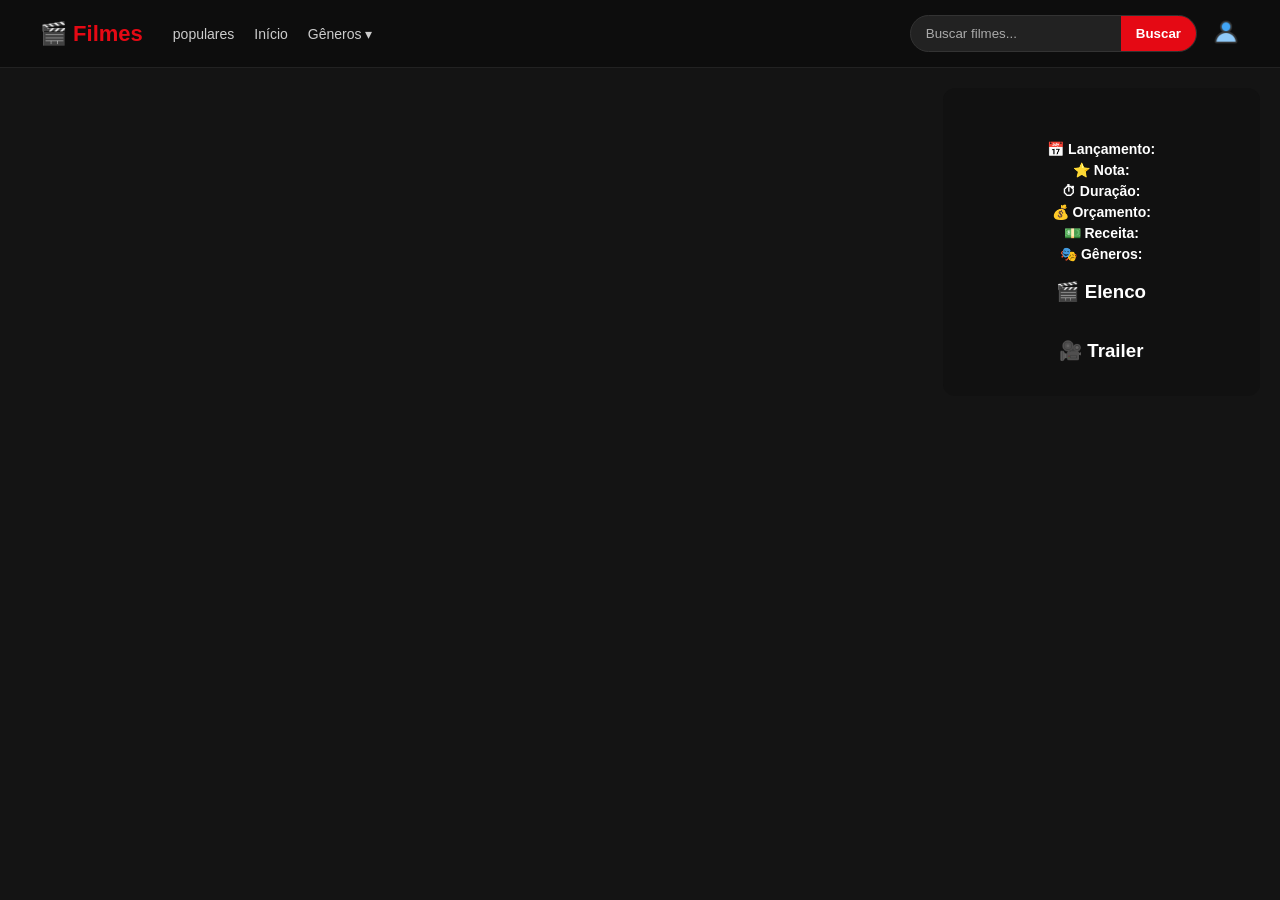
<file: index.html>
<!DOCTYPE html>
<html lang="pt-br">
<head>
<meta charset="UTF-8">
<meta name="viewport" content="width=device-width, initial-scale=1.0">

<title>Catálogo TMDB</title>

<link rel="stylesheet" href="style2.css">
<script src="function.js" defer></script>

<!-- Fonte moderna -->
<link href="https://fonts.googleapis.com/css2?family=Inter:wght@300;400;600;700&display=swap" rel="stylesheet">

</head>

<body>

<header>
  <nav class="navbar">

    <div class="nav-left">
      <div class="logo">🎬 Filmes</div>

      <ul class="menu">
        <li><a href="index.html">populares</a></li>
        <li><a href="home.html">Início</a></li>

        <li class="dropdown">
          <a href="#" id="btnGeneros">Gêneros ▾</a>
          <ul class="dropdown-menu" id="menuGeneros"></ul>
        </li>
      </ul>
    </div>

    <div class="nav-right">

      <div class="busca-navbar">
        <input 
          type="text"
          id="buscaInput"
          placeholder="Buscar filmes..."
          onkeydown="if(event.key==='Enter') novaBusca()"
        >
        <button onclick="novaBusca()">Buscar</button>
      </div>

      <a href="usuario.php">
        <img src="people.png" class="icon">
      </a>

    </div>

  </nav>
</header>

<main class="layout-main">

  <!-- GRID DE FILMES -->
  <div id="grid" class="grid"></div>

  <!-- DETALHES -->
  <aside class="card-destaque">

    <img id="detalhe-img">

    <h2 id="detalhe-titulo"></h2>
    <p id="detalhe-tagline" class="tagline"></p>
    <p id="detalhe-desc"></p>

    <div class="infos">
      <p><b>📅 Lançamento:</b> <span id="detalhe-data"></span></p>
      <p><b>⭐ Nota:</b> <span id="detalhe-nota"></span></p>
      <p><b>⏱ Duração:</b> <span id="detalhe-duracao"></span></p>
      <p><b>💰 Orçamento:</b> <span id="detalhe-budget"></span></p>
      <p><b>💵 Receita:</b> <span id="detalhe-revenue"></span></p>
      <p><b>🎭 Gêneros:</b> <span id="detalhe-generos"></span></p>
    </div>

    <h3>🎬 Elenco</h3>
    <div id="detalhe-cast" class="cast"></div>

    <h3>🎥 Trailer</h3>
    <div id="detalhe-trailer"></div>

  </aside>

</main>

</body>
</html>
</file>
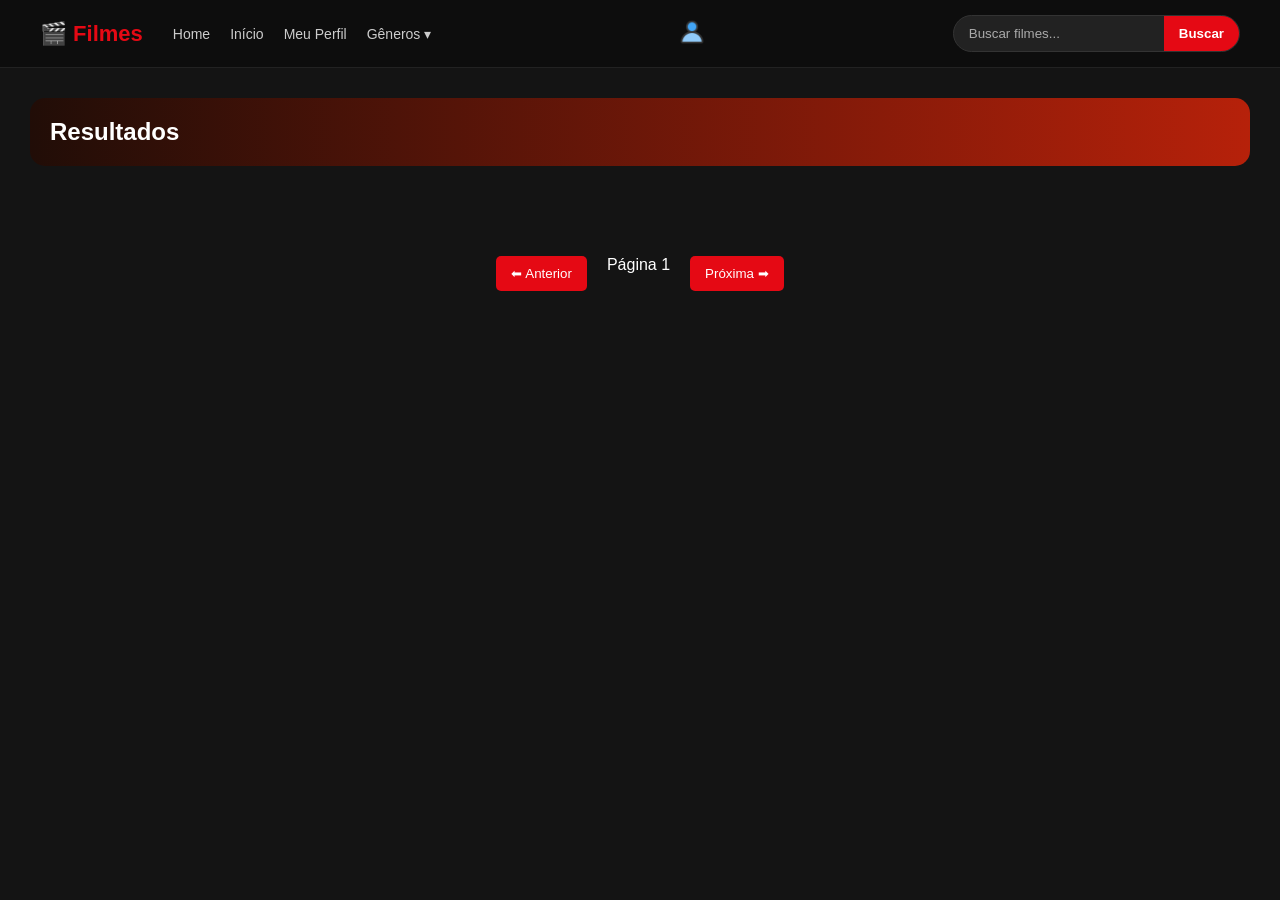
<file: busca.html>
<!DOCTYPE html>
<html lang="pt-br">
<head>
<meta charset="UTF-8">
<meta name="viewport" content="width=device-width, initial-scale=1.0">

<title>Busca de Filmes</title>

<link rel="stylesheet" href="style3.css">
<script src="busca.js" defer></script>
</head>

<body>

<!-- =========================
   NAVBAR
========================= -->
<header>
<nav class="navbar">

  <div class="nav-left">
    <div class="logo">🎬 Filmes</div>

    <ul class="menu">
      <li><a href="index.html">Home</a></li>
      <li><a href="home.html">Início</a></li>

      <!-- PERFIL -->
      <li><a href="perfil.php">Meu Perfil</a></li>

      <!-- DROPDOWN GÊNEROS -->
      <li class="dropdown">
        <a href="#" id="btnGeneros">Gêneros ▾</a>

        <ul class="dropdown-menu" id="menuGeneros">
          <!-- JS preenche aqui -->
        </ul>
      </li>
    </ul>
  </div>

  <a href="usuario.php">
    <img src="people.png" class="icon" alt="Perfil">
  </a>

  <!-- BUSCA NAVBAR -->
  <div class="nav-right">
    <div class="busca-navbar">
      <input 
        type="text"
        id="buscaInput"
        placeholder="Buscar filmes..."
      >

      <button onclick="novaBusca()">
        Buscar
      </button>
    </div>
  </div>

</nav>
</header>

<!-- =========================
   TÍTULO RESULTADO
========================= -->
<section class="carrossel-section">
  <div class="carrossel-header">
    <h2 id="tituloBusca">Resultados</h2>
  </div>
</section>

<!-- =========================
   GRID DE FILMES
========================= -->
<main>
  <div id="grid" class="grid"></div>
</main>

<!-- =========================
   PAGINAÇÃO
========================= -->
<div class="paginacao">
  <button onclick="paginaAnterior()">⬅ Anterior</button>

  <span id="paginaAtual">Página 1</span>

  <button onclick="proximaPagina()">Próxima ➡</button>
</div>

</body>
</html>
</file>
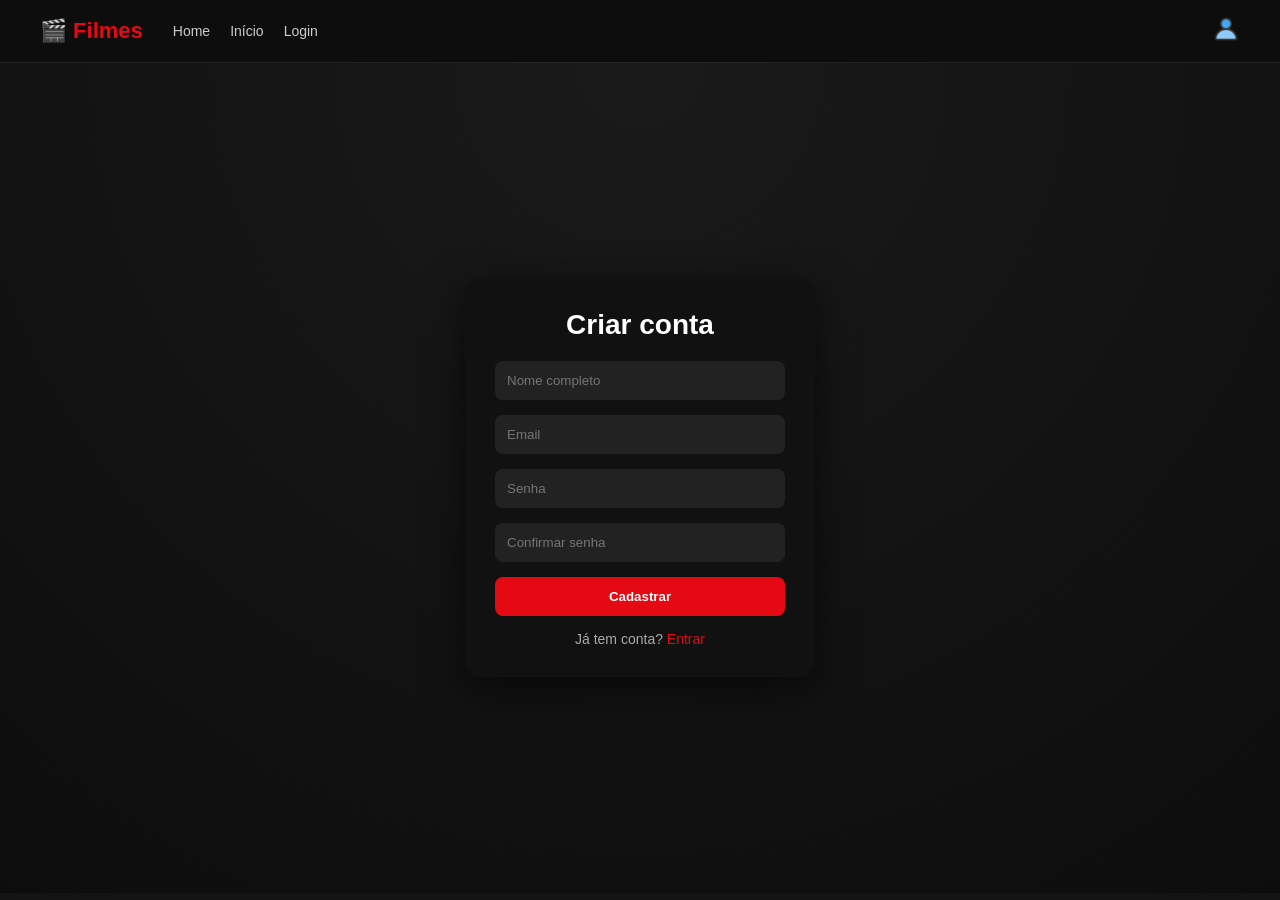
<file: cadastro.html>
<!DOCTYPE html>
<html lang="pt-br">
<head>
<meta charset="UTF-8">
<meta name="viewport" content="width=device-width, initial-scale=1.0">

<title>Cadastro</title>

<link rel="stylesheet" href="style.css">

<link href="https://fonts.googleapis.com/css2?family=Inter:wght@300;400;600;700&display=swap" rel="stylesheet">

</head>

<body>

<!-- NAVBAR -->
<header>
  <nav class="navbar">

    <div class="nav-left">
      <div class="logo">🎬 Filmes</div>

      <ul class="menu">
        <li><a href="index.html">Home</a></li>
        <li><a href="home.html">Início</a></li>
        <li><a href="login.html">Login</a></li>
      </ul>
    </div>

    <div class="nav-right">
      <a href="login.html">
        <img src="people.png" class="icon">
      </a>
    </div>

  </nav>
</header>

<!-- CADASTRO -->
<main class="login-container">

  <div class="login-box">

    <h1>Criar conta</h1>

    <!-- FORM CORRETO (COM PHP) -->
    <form action="php/cadastro.php" method="POST" class="login-form">

      <input type="text" name="nome" placeholder="Nome completo" required>

      <input type="email" name="email" placeholder="Email" required>

      <input type="password" name="senha" placeholder="Senha" required>

      <input type="password" name="confirmar_senha" placeholder="Confirmar senha" required>

      <button type="submit">Cadastrar</button>

    </form>

    <p class="login-extra">
      Já tem conta?
      <a href="login.html">Entrar</a>
    </p>

  </div>

</main>

</body>
</html>
</file>
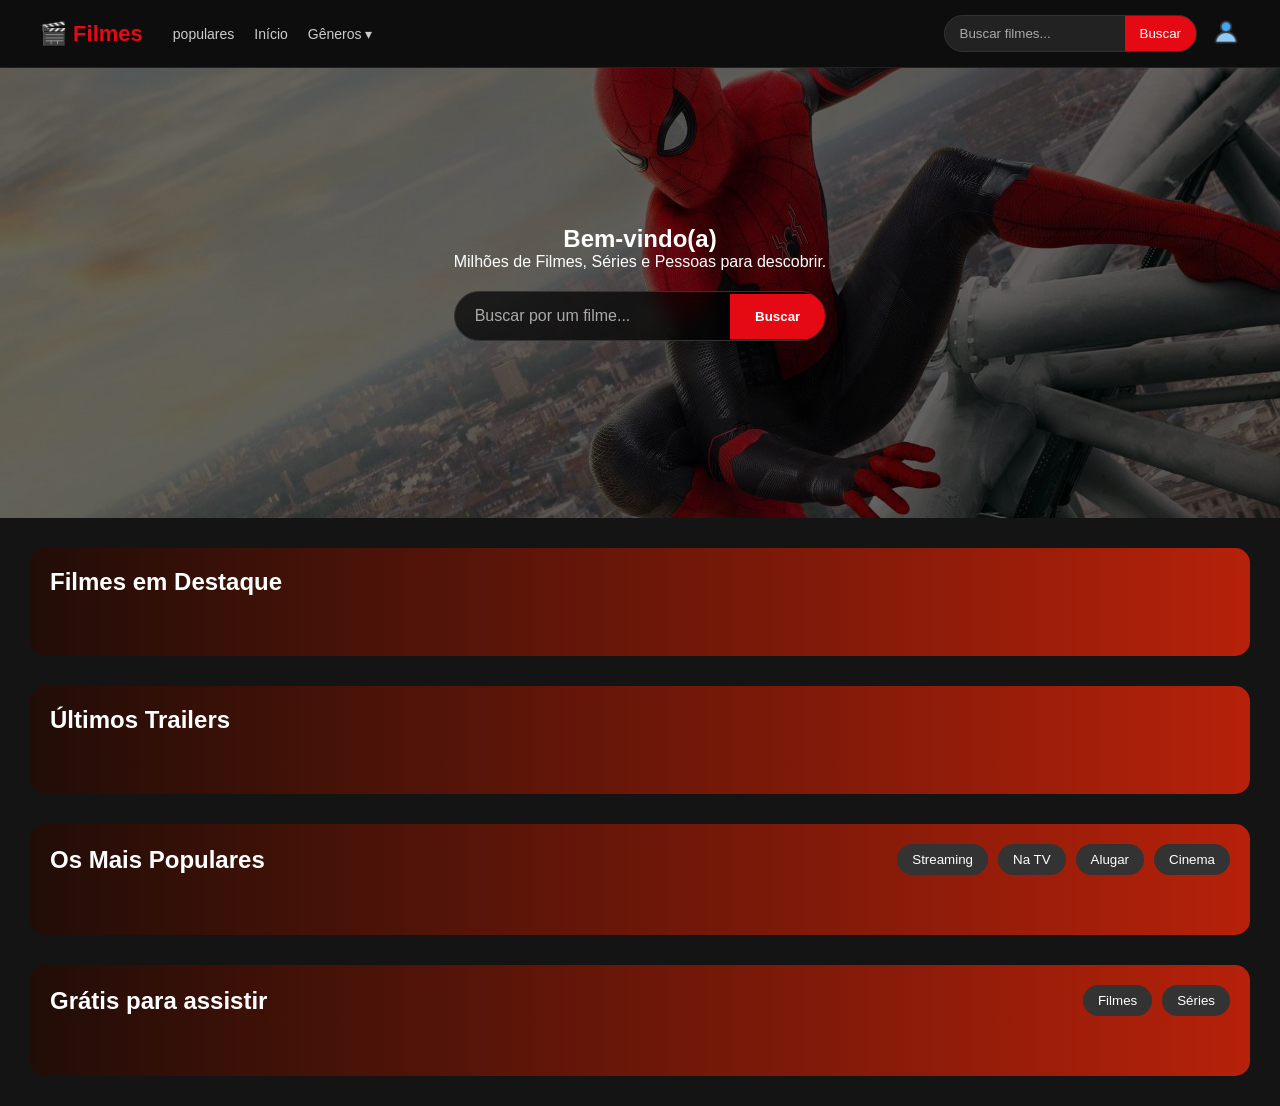
<file: home.html>
<!DOCTYPE html>
<html lang="pt-br">
<head>
<meta charset="UTF-8">
<meta name="viewport" content="width=device-width, initial-scale=1.0">

<title>Catálogo de Filmes</title>

<link rel="stylesheet" href="style.css">
<script src="function.js" defer></script>
</head>

<body>

<!-- =========================
     NAVBAR
========================= -->
<header>
  <nav class="navbar">

    <div class="nav-left">
      <div class="logo">🎬 Filmes</div>

      <ul class="menu">
        <li><a href="index.html">populares</a></li>
        <li><a href="home.html">Início</a></li>

        <!-- DROPDOWN -->
        <li class="dropdown">
          <a href="#" id="btnGeneros">Gêneros ▾</a>
          <ul class="dropdown-menu" id="menuGeneros"></ul>
        </li>
      </ul>
    </div>

    <div class="nav-right">

      <!-- BUSCA NAVBAR -->
      <div class="busca-navbar">
        <input 
          type="text"
          id="buscaInput"
          placeholder="Buscar filmes..."
          onkeydown="if(event.key==='Enter') novaBusca()"
        >
        <button onclick="novaBusca()">Buscar</button>
      </div>

      <a href="usuario.php">
        <img src="people.png" class="icon">
      </a>

    </div>

  </nav>
</header>

<!-- =========================
     HERO
========================= -->
<section class="hero">

  <div class="hero-content">

    <h1>Bem-vindo(a)</h1>
    <p>Milhões de Filmes, Séries e Pessoas para descobrir.</p>

    <div class="search-box">

      <input 
        type="text"
        id="buscaHero"
        placeholder="Buscar por um filme..."
        onkeydown="if(event.key==='Enter') buscarHero()"
      >

      <button onclick="buscarHero()">Buscar</button>

    </div>

  </div>

</section>

<!-- =========================
     CARROSSEL DESTAQUE
========================= -->
<section class="carrossel-section">

  <div class="carrossel-header">
    <h2>Filmes em Destaque</h2>
  </div>

  <div class="carrossel"></div>

</section>

<!-- =========================
     TRAILERS
========================= -->
<section class="carrossel-section">

  <div class="carrossel-header">
    <h2>Últimos Trailers</h2>
  </div>

  <div class="carrossel-trailers"></div>

</section>

<!-- =========================
     POPULARES / STREAMING
========================= -->
<section class="carrossel-section">

  <div class="carrossel-header">

    <h2>Os Mais Populares</h2>

    <div class="tabs">
      <button onclick="carregarStreaming('streaming', this)">Streaming</button>
      <button onclick="carregarStreaming('tv', this)">Na TV</button>
      <button onclick="carregarStreaming('rent', this)">Alugar</button>
      <button onclick="carregarStreaming('cinema', this)">Cinema</button>
    </div>

  </div>

  <div class="carrossel carrossel2"></div>

</section>

<!-- =========================
     GRÁTIS
========================= -->
<section class="carrossel-section">

  <div class="carrossel-header">

    <h2>Grátis para assistir</h2>

    <div class="tabs">
      <button onclick="carregargratis('filmes')">Filmes</button>
      <button onclick="carregargratis('series')">Séries</button>
    </div>

  </div>

  <div class="carrossel carrossel3"></div>

</section>

<!-- =========================
     MODAL TRAILER
========================= -->
<div id="modalTrailer" class="modal">
  <div class="modal-content">
    <span class="fechar" onclick="fecharModal()">✖</span>
    <iframe id="videoFrame" allowfullscreen></iframe>
  </div>
</div>

</body>
</html>
</file>
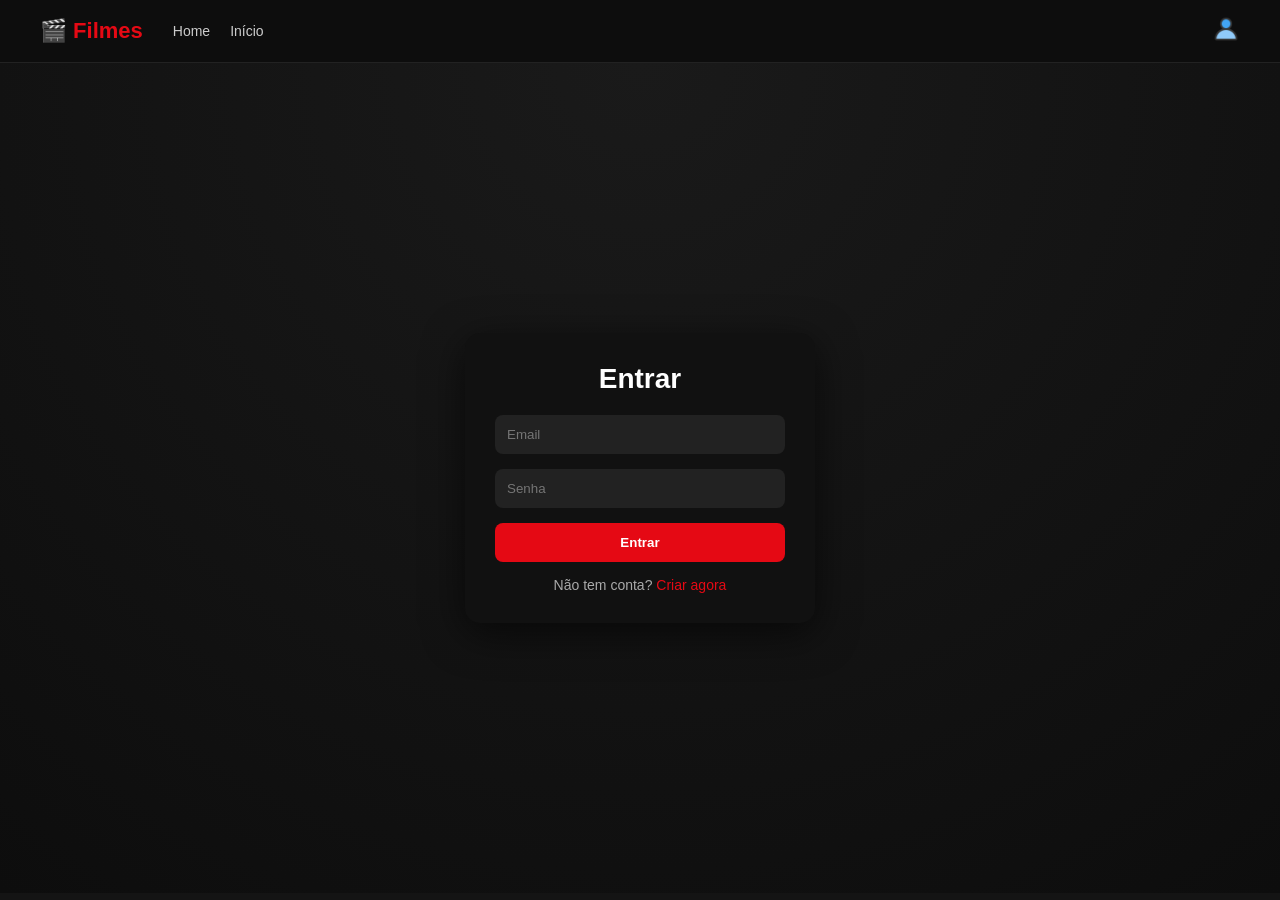
<file: login.html>
<!DOCTYPE html>
<html lang="pt-br">
<head>
<meta charset="UTF-8">
<meta name="viewport" content="width=device-width, initial-scale=1.0">

<title>Login</title>

<link rel="stylesheet" href="style.css">

<link href="https://fonts.googleapis.com/css2?family=Inter:wght@300;400;600;700&display=swap" rel="stylesheet">

</head>

<body>

<!-- NAVBAR -->
<header>
  <nav class="navbar">

    <div class="nav-left">
      <div class="logo">🎬 Filmes</div>

      <ul class="menu">
        <li><a href="index.html">Home</a></li>
        <li><a href="home.html">Início</a></li>
      </ul>
    </div>

    <div class="nav-right">
      <a href="login.html">
        <img src="people.png" class="icon">
      </a>
    </div>

  </nav>
</header>

<!-- LOGIN -->
<main class="login-container">

  <div class="login-box">

    <h1>Entrar</h1>

    <form action="php/login.php" method="POST" class="login-form">

      <input type="email" name="email" placeholder="Email" required>

      <input type="password" name="senha" placeholder="Senha" required>

      <button type="submit">Entrar</button>

    </form>

    <p class="login-extra">
      Não tem conta?
      <a href="cadastro.html">Criar agora</a>
    </p>

  </div>

</main>

</body>
</html>
</file>
<file: style2.css>
/* =========================
   BASE
========================= */
body {
  margin: 0;
  font-family: Arial, sans-serif;
  background: #141414;
  color: white;
  text-align: center;
}

/* =========================
   NAVBAR
========================= */
.navbar {
  display: flex;
  justify-content: space-between;
  align-items: center;
  padding: 15px 40px;
  background: linear-gradient(to bottom, rgba(0,0,0,0.9), transparent);
  position: sticky;
  top: 0;
  z-index: 1000;
}

.nav-left {
  display: flex;
  align-items: center;
  gap: 30px;
}

.logo {
  font-size: 22px;
  font-weight: bold;
  color: #e50914;
}

.menu {
  display: flex;
  gap: 20px;
  list-style: none;
}

.menu li a {
  text-decoration: none;
  color: #ccc;
  font-size: 14px;
  transition: 0.3s;
}

.menu li a:hover {
  color: white;
}

.nav-right {
  display: flex;
  align-items: center;
  gap: 15px;
}

/* =========================
   BUSCA NAVBAR
========================= */
.busca-navbar {
  display: flex;
  align-items: center;
  background: #222;
  border-radius: 30px;
  overflow: hidden;
  border: 1px solid #333;
  transition: 0.3s;
}

.busca-navbar:focus-within {
  border-color: #e50914;
  box-shadow: 0 0 10px rgba(229, 9, 20, 0.4);
}

.busca-navbar input {
  padding: 10px 15px;
  border: none;
  outline: none;
  background: transparent;
  color: white;
  width: 200px;
}

.busca-navbar input::placeholder {
  color: #aaa;
}

.busca-navbar button {
  padding: 10px 20px;
  border: none;
  background: #e50914;
  color: white;
  cursor: pointer;
  font-weight: bold;
  transition: 0.3s;
}

.busca-navbar button:hover {
  background: #ff1f1f;
}

/* =========================
   DROPDOWN
========================= */
.dropdown {
  position: relative;
}

.dropdown-menu {
  position: absolute;
  top: 40px;
  left: 0;
  background: #111;
  border-radius: 10px;
  padding: 10px 0;
  min-width: 180px;
  display: none;
  opacity: 0;
  transform: translateY(10px);
  transition: 0.3s;
  z-index: 999;
}

.dropdown-menu.ativo {
  display: block;
  opacity: 1;
  transform: translateY(0);
}

.dropdown-menu li {
  list-style: none;
}

.dropdown-menu a {
  display: block;
  padding: 10px 15px;
  color: white;
  text-decoration: none;
}

.dropdown-menu a:hover {
  background: #e50914;
}

/* =========================
   HERO
========================= */
.hero {
  width: 100%;
  height: 500px;
  background: url("homemaranha.jpg") center/cover;
  display: flex;
  align-items: center;
  justify-content: center;
  position: relative;
}

.hero::before {
  content: "";
  position: absolute;
  inset: 0;
  background: rgba(0,0,0,0.5);
}

.hero-content {
  position: relative;
  max-width: 800px;
}

/* =========================
   LAYOUT
========================= */
.layout-main {
  display: flex;
  gap: 20px;
  padding: 20px;
  align-items: flex-start;
}

/* =========================
   GRID (SEM SOBRA DE ESPAÇO)
========================= */
.grid {
  flex: 3;
  display: grid;
  grid-template-columns: repeat(auto-fill, minmax(180px, 1fr));
  gap: 20px;
  padding: 20px;
  width: 100%;
}

/* =========================
   CARD
========================= */
.card {
  background: #222;
  border-radius: 10px;
  overflow: hidden;
  cursor: pointer;
  transition: 0.3s;
}

.card:hover {
  transform: scale(1.05);
}

.card img {
  width: 100%;
  height: 260px;
  object-fit: cover;
}

.info {
  padding: 10px;
  text-align: left;
}

/* =========================
   CARD DETALHE
========================= */
.card-destaque {
  flex: 1;
  position: sticky;
  top: 20px;
  background: #111;
  padding: 15px;
  border-radius: 12px;
  max-height: 90vh;
  overflow-y: auto;
}

.card-destaque img {
  width: 100%;
  border-radius: 10px;
}

.tagline {
  font-style: italic;
  color: #aaa;
}

.infos p {
  margin: 5px 0;
  font-size: 14px;
}

/* =========================
   CAST
========================= */
.cast {
  display: flex;
  gap: 10px;
  overflow-x: auto;
}

.cast img {
  width: 60px;
  border-radius: 8px;
}

/* =========================
   CARROSSEIS
========================= */
.carrossel,
.carrossel2,
.carrossel3,
.carrossel-trailers {
  display: flex;
  gap: 10px;
  overflow-x: auto;
  padding: 20px;
}

.item {
  min-width: 160px;
  height: 240px;
  border-radius: 12px;
  overflow: hidden;
  cursor: pointer;
  transition: 0.3s;
}

.item img {
  width: 100%;
  height: 100%;
  object-fit: cover;
}

.item:hover {
  transform: scale(1.08);
}

/* =========================
   SEÇÕES
========================= */
.carrossel-section {
  margin: 30px;
  padding: 20px;
  background: linear-gradient(to right, #210d07, #b6210a);
  border-radius: 15px;
}

.carrossel-header {
  display: flex;
  justify-content: space-between;
  align-items: center;
  flex-wrap: wrap;
}

.carrossel-header h2 {
  margin: 0;
}

/* =========================
   TABS
========================= */
.tabs {
  display: flex;
  gap: 10px;
}

.tabs button {
  padding: 8px 15px;
  border-radius: 20px;
  border: none;
  background: #333;
  color: white;
  cursor: pointer;
}

.tabs button.active {
  background: #e50914;
}

/* =========================
   TRAILERS
========================= */
.trailer-item {
  min-width: 300px;
}

.thumb {
  position: relative;
}

.thumb img {
  width: 100%;
  border-radius: 10px;
}

.play {
  position: absolute;
  top: 50%;
  left: 50%;
  transform: translate(-50%, -50%);
  font-size: 50px;
}

/* =========================
   MODAL
========================= */
.modal {
  display: none;
  position: fixed;
  inset: 0;
  background: rgba(0,0,0,0.9);
}

.modal-content {
  width: 80%;
  max-width: 900px;
  margin: 5% auto;
}

.modal iframe {
  width: 100%;
  height: 500px;
}

/* =========================
   PAGINAÇÃO
========================= */
.paginacao {
  display: flex;
  justify-content: center;
  gap: 20px;
  padding: 20px;
}

.paginacao button {
  padding: 10px 15px;
  border: none;
  background: #e50914;
  color: white;
  border-radius: 5px;
  cursor: pointer;
}

/* =========================
   RESPONSIVO
========================= */
@media (max-width: 900px) {
  .grid {
    grid-template-columns: repeat(2, 1fr);
  }
}

@media (max-width: 600px) {
  .grid {
    grid-template-columns: 1fr;
  }

  .layout-main {
    flex-direction: column;
  }

  .busca-navbar input {
    width: 120px;
  }
}
.grid {
  display: grid;

  grid-template-columns: repeat(auto-fit, minmax(180px, 1fr));

  gap: 20px;

  padding: 20px;

  width: 100%;
  max-width: 1400px;

  margin: 0 auto;

  box-sizing: border-box; /* 🔥 MUITO IMPORTANTE */
}
/* =========================
   NAVBAR MODERNA (FIX)
========================= */
.navbar {
  display: flex;
  justify-content: space-between;
  align-items: center;

  padding: 15px 40px;

  background: #0d0d0d;
  border-bottom: 1px solid #222;

  position: sticky;
  top: 0;
  z-index: 1000;
}

/* esquerda */
.nav-left {
  display: flex;
  align-items: center;
  gap: 30px;
}

/* logo */
.logo {
  font-size: 22px;
  font-weight: bold;
  color: #e50914;
}

/* menu */
.menu {
  display: flex;
  gap: 20px;
  list-style: none;
  margin: 0;
  padding: 0;
}

.menu li a {
  text-decoration: none;
  color: #ccc;
  font-size: 14px;
  transition: 0.3s;
}

.menu li a:hover {
  color: white;
}

/* direita */
.nav-right {
  display: flex;
  align-items: center;
  gap: 15px;
}

/* icone */
.icon {
  width: 28px;
  cursor: pointer;
  transition: 0.3s;
}

.icon:hover {
  transform: scale(1.1);
}

/* =========================
   BUSCA NAVBAR
========================= */
.busca-navbar {
  display: flex;
  align-items: center;

  background: #222;
  border-radius: 30px;

  overflow: hidden;
  border: 1px solid #333;
}

.busca-navbar input {
  padding: 10px 15px;
  border: none;
  outline: none;
  background: transparent;
  color: white;
  width: 180px;
}

.busca-navbar button {
  padding: 10px 15px;
  border: none;
  background: #e50914;
  color: white;
  cursor: pointer;
  transition: 0.3s;
}

.busca-navbar button:hover {
  background: #ff1f1f;
}

/* =========================
   DROPDOWN
========================= */
.dropdown {
  position: relative;
}

.dropdown-menu {
  position: absolute;
  top: 40px;
  left: 0;

  background: #111;
  border-radius: 10px;

  padding: 10px 0;
  min-width: 180px;

  display: none;

  box-shadow: 0 5px 20px rgba(0,0,0,0.5);
}

.dropdown-menu li {
  list-style: none;
}

.dropdown-menu a {
  display: block;
  padding: 10px 15px;
  color: white;
  text-decoration: none;
}

.dropdown-menu a:hover {
  background: #e50914;
}

/* ativo */
.dropdown-menu.ativo {
  display: block;
}
.busca-navbar {
  display: flex;
  align-items: center;

  background: #222;
  border-radius: 30px;

  overflow: hidden;
  border: 1px solid #333;
}

.busca-navbar input {
  padding: 10px 15px;
  border: none;
  outline: none;
  background: transparent;
  color: white;
  width: 180px;
}

.busca-navbar input::placeholder {
  color: #aaa;
}

.busca-navbar button {
  padding: 10px 15px;
  border: none;
  background: #e50914;
  color: white;
  cursor: pointer;
  transition: 0.3s;
}

.busca-navbar button:hover {
  background: #ff1f1f;
}
.card {
    background: #1a1a1a;
    border-radius: 8px;
    padding-bottom: 10px;
    display: flex;
    flex-direction: column;
    align-items: center;
}

.card .info {
    padding: 10px;
    width: 100%;
    text-align: center;
}

.card h3 {
    font-size: 0.9rem;
    margin-bottom: 8px;
    height: 40px; /* Mantém o alinhamento dos botões */
    overflow: hidden;
}

.btn-assistido {
    background-color: #e50914;
    color: white;
    border: none;
    padding: 6px 12px;
    border-radius: 4px;
    cursor: pointer;
    font-size: 0.8rem;
    font-weight: bold;
    transition: background 0.3s;
}

.btn-assistido:hover {
    background-color: #ff0a16;
}
/* Garante que o botão posicionado absolutamente fique dentro do card */
.card {
    position: relative; 
    background: #1a1a1a;
    border-radius: 10px;
    overflow: hidden;
    display: flex;
    flex-direction: column;
    transition: transform 0.2s;
}

/* O BOTÃO DE CORAÇÃO */
.btn-fav {
    position: absolute;
    top: 10px;
    right: 10px;
    background: rgba(0, 0, 0, 0.7); /* Fundo preto transparente */
    color: white; /* Cor do coração antes de clicar */
    border: none;
    border-radius: 50%;
    width: 35px;
    height: 35px;
    cursor: pointer;
    z-index: 10; /* Garante que fique acima da imagem */
    font-size: 1.2rem;
    display: flex;
    align-items: center;
    justify-content: center;
    transition: all 0.3s ease;
}

/* ESTADO ATIVO (Quando clicado) */
.btn-fav.active {
    color: #ff0000; /* Coração Vermelho */
    background: white;
}

.btn-fav:hover {
    transform: scale(1.1);
}

.card-info {
    padding: 10px;
    text-align: center;
}
.card-buttons {
    position: absolute;
    top: 10px;
    right: 10px;
    display: flex;
    flex-direction: column; /* Um botão abaixo do outro */
    gap: 5px;
    z-index: 10;
}

.btn-fav, .btn-interesse {
    background: rgba(0, 0, 0, 0.6);
    border: none;
    color: white;
    padding: 8px;
    border-radius: 50%;
    cursor: pointer;
    transition: 0.3s;
    font-size: 1.2rem;
}

.btn-fav.active { color: #e50914; } /* Vermelho para favorito */
.btn-interesse.active { color: #ffc107; } /* Amarelo para interesse */

.btn-fav:hover, .btn-interesse:hover {
    background: rgba(0, 0, 0, 0.9);
    transform: scale(1.1);
}
/* O card precisa ter posição relativa para os botões se alinharem a ele */
.card {
    position: relative;
    overflow: hidden;
    /* ... seus outros estilos de card ... */
}

/* Estilo base para os botões de ação sobre a imagem */
.btn-fav, .btn-interesse {
    position: absolute;
    top: 10px;
    background: rgba(0, 0, 0, 0.6);
    border: none;
    color: white;
    padding: 8px;
    border-radius: 50%;
    cursor: pointer;
    transition: 0.3s;
    font-size: 1.2rem;
    z-index: 10;
    line-height: 1;
    display: flex;
    align-items: center;
    justify-content: center;
    width: 35px;
    height: 35px;
}

/* Posiciona o Favorito na Esquerda */
.btn-fav {
    left: 10px;
}

/* Posiciona o Interesse na Direita */
.btn-interesse {
    right: 10px;
}

/* Efeito de hover e cores ativas */
.btn-fav:hover, .btn-interesse:hover {
    background: rgba(0, 0, 0, 0.9);
    transform: scale(1.1);
}

.btn-fav.active { color: #e50914; }    /* Vermelho */
.btn-interesse.active { color: #ffc107; } 
.card { position: relative; }
.btn-fav { position: absolute; top: 10px; left: 10px; z-index: 5; }
.btn-interesse { position: absolute; top: 10px; right: 10px; z-index: 5; }
.card { position: relative; }
.card-buttons {
    position: absolute;
    top: 10px;
    width: 100%;
    display: flex;
    justify-content: space-between; /* Um na esquerda, outro na direita */
    padding: 0 10px;
    z-index: 10;
}
.btn-fav, .btn-interesse {
    background: rgba(0,0,0,0.5);
    border-radius: 50%;
    border: none;
    color: white;
    padding: 5px;
    cursor: pointer;
}
.btn-fav.active { color: red; }
.btn-interesse.active { color: gold; }
/* Botão de Favorito sobre o Card */
.btn-favorito-card {
    position: absolute;
    top: 10px;
    right: 10px;
    background: rgba(0, 0, 0, 0.7);
    color: #e74c3c; /* Cor vermelha para indicar que já é favorito */
    border: none;
    border-radius: 50%;
    width: 35px;
    height: 35px;
    display: flex;
    align-items: center;
    justify-content: center;
    font-size: 1.2rem;
    cursor: pointer;
    transition: 0.3s;
    z-index: 10;
}

.btn-favorito-card:hover {
    transform: scale(1.1);
    background: rgba(0, 0, 0, 0.9);
}

/* Garantir que o card seja a referência para o botão absoluto */
.movie-card {
    position: relative; 
    background: #1a1d23;
    border-radius: 10px;
    overflow: hidden;
    border: 1px solid #2c313a;
    transition: 0.3s;
}
.movie-card {
    position: relative; /* Necessário para o botão absoluto funcionar */
}

.btn-favorito-card {
    position: absolute;
    top: 10px;
    right: 10px;
    background: rgba(0, 0, 0, 0.6);
    color: white; /* Cor padrão quando não é favorito (ou neutro) */
    border: none;
    border-radius: 50%;
    width: 35px;
    height: 35px;
    display: flex;
    align-items: center;
    justify-content: center;
    font-size: 1.2rem;
    cursor: pointer;
    transition: all 0.3s ease;
    z-index: 10;
}

/* Quando o botão tem a classe 'active', ele fica vermelho */
.btn-favorito-card.active {
    color: #e74c3c;
    background: rgba(0, 0, 0, 0.8);
}

.btn-favorito-card:hover {
    transform: scale(1.1);
}
/* Garante que o card seja a referência para o botão posicionado */
.movie-card {
    position: relative; 
    background: #1a1d23;
    border-radius: 10px;
    overflow: hidden;
    border: 1px solid #2c313a;
    transition: 0.3s;
}

/* Estilo do Botão */
.btn-favorito-card {
    position: absolute;
    top: 10px;
    right: 10px;
    background: rgba(0, 0, 0, 0.7) !important; /* Força o fundo escuro */
    color: #e74c3c !important; /* Força a cor vermelha */
    border: none;
    border-radius: 50%;
    width: 35px;
    height: 35px;
    display: flex !important; /* Garante que não está como 'none' */
    align-items: center;
    justify-content: center;
    font-size: 1.2rem;
    cursor: pointer;
    z-index: 20; /* Garante que fica acima da imagem */
    transition: 0.3s;
}

.btn-favorito-card:hover {
    transform: scale(1.2);
    background: rgba(0, 0, 0, 0.9) !important;
}
/* Posicionamento do botão sobre a imagem */
.movie-card {
    position: relative; /* Pai relativo para o botão absoluto */
}

.btn-favorito-card {
    position: absolute;
    top: 10px;
    right: 10px;
    z-index: 5; /* Garante que fique acima da imagem */
    background: rgba(0, 0, 0, 0.5);
    color: white;
    border: none;
    border-radius: 50%;
    width: 35px;
    height: 35px;
    cursor: pointer;
    font-size: 1.2rem;
    display: flex;
    align-items: center;
    justify-content: center;
    transition: 0.3s;
}

.btn-favorito-card.active {
    color: #e74c3c; /* Vermelho quando ativado */
    background: rgba(0, 0, 0, 0.8);
}
</file>
<file: style3.css>
/* =========================
   BASE
========================= */
body {
  margin: 0;
  font-family: Arial, sans-serif;
  background: #141414;
  color: white;
  text-align: center;
}

/* =========================
   NAVBAR
========================= */
.navbar {
  display: flex;
  justify-content: space-between;
  align-items: center;
  padding: 15px 40px;
  background: linear-gradient(to bottom, rgba(0,0,0,0.9), transparent);
  position: sticky;
  top: 0;
  z-index: 1000;
}

.nav-left {
  display: flex;
  align-items: center;
  gap: 30px;
}

.logo {
  font-size: 22px;
  font-weight: bold;
  color: #e50914;
}

.menu {
  display: flex;
  gap: 20px;
  list-style: none;
}

.menu li a {
  text-decoration: none;
  color: #ccc;
  font-size: 14px;
  transition: 0.3s;
}

.menu li a:hover {
  color: white;
}

.nav-right {
  display: flex;
  align-items: center;
  gap: 15px;
}

/* =========================
   BUSCA NAVBAR
========================= */
.busca-navbar {
  display: flex;
  align-items: center;
  background: #222;
  border-radius: 30px;
  overflow: hidden;
  border: 1px solid #333;
  transition: 0.3s;
}

.busca-navbar:focus-within {
  border-color: #e50914;
  box-shadow: 0 0 10px rgba(229, 9, 20, 0.4);
}

.busca-navbar input {
  padding: 10px 15px;
  border: none;
  outline: none;
  background: transparent;
  color: white;
  width: 200px;
}

.busca-navbar input::placeholder {
  color: #aaa;
}

.busca-navbar button {
  padding: 10px 20px;
  border: none;
  background: #e50914;
  color: white;
  cursor: pointer;
  font-weight: bold;
  transition: 0.3s;
}

.busca-navbar button:hover {
  background: #ff1f1f;
}

/* =========================
   DROPDOWN
========================= */
.dropdown {
  position: relative;
}

.dropdown-menu {
  position: absolute;
  top: 40px;
  left: 0;
  background: #111;
  border-radius: 10px;
  padding: 10px 0;
  min-width: 180px;
  display: none;
  opacity: 0;
  transform: translateY(10px);
  transition: 0.3s;
  z-index: 999;
}

.dropdown-menu.ativo {
  display: block;
  opacity: 1;
  transform: translateY(0);
}

.dropdown-menu li {
  list-style: none;
}

.dropdown-menu a {
  display: block;
  padding: 10px 15px;
  color: white;
  text-decoration: none;
}

.dropdown-menu a:hover {
  background: #e50914;
}

/* =========================
   HERO
========================= */
.hero {
  width: 100%;
  height: 500px;
  background: url("homemaranha.jpg") center/cover;
  display: flex;
  align-items: center;
  justify-content: center;
  position: relative;
}

.hero::before {
  content: "";
  position: absolute;
  inset: 0;
  background: rgba(0,0,0,0.5);
}

.hero-content {
  position: relative;
  max-width: 800px;
}

/* =========================
   LAYOUT
========================= */
.layout-main {
  display: flex;
  gap: 20px;
  padding: 20px;
  align-items: flex-start;
}

/* =========================
   GRID (SEM SOBRA DE ESPAÇO)
========================= */
.grid {
  flex: 3;
  display: grid;
  grid-template-columns: repeat(auto-fill, minmax(180px, 1fr));
  gap: 20px;
  padding: 20px;
  width: 100%;
}

/* =========================
   CARD
========================= */
.card {
  background: #222;
  border-radius: 10px;
  overflow: hidden;
  cursor: pointer;
  transition: 0.3s;
}

.card:hover {
  transform: scale(1.05);
}

.card img {
  width: 100%;
  height: 260px;
  object-fit: cover;
}

.info {
  padding: 10px;
  text-align: left;
}

/* =========================
   CARD DETALHE
========================= */
.card-destaque {
  flex: 1;
  position: sticky;
  top: 20px;
  background: #111;
  padding: 15px;
  border-radius: 12px;
  max-height: 90vh;
  overflow-y: auto;
}

.card-destaque img {
  width: 100%;
  border-radius: 10px;
}

.tagline {
  font-style: italic;
  color: #aaa;
}

.infos p {
  margin: 5px 0;
  font-size: 14px;
}

/* =========================
   CAST
========================= */
.cast {
  display: flex;
  gap: 10px;
  overflow-x: auto;
}

.cast img {
  width: 60px;
  border-radius: 8px;
}

/* =========================
   CARROSSEIS
========================= */
.carrossel,
.carrossel2,
.carrossel3,
.carrossel-trailers {
  display: flex;
  gap: 10px;
  overflow-x: auto;
  padding: 20px;
}

.item {
  min-width: 160px;
  height: 240px;
  border-radius: 12px;
  overflow: hidden;
  cursor: pointer;
  transition: 0.3s;
}

.item img {
  width: 100%;
  height: 100%;
  object-fit: cover;
}

.item:hover {
  transform: scale(1.08);
}

/* =========================
   SEÇÕES
========================= */
.carrossel-section {
  margin: 30px;
  padding: 20px;
  background: linear-gradient(to right, #210d07, #b6210a);
  border-radius: 15px;
}

.carrossel-header {
  display: flex;
  justify-content: space-between;
  align-items: center;
  flex-wrap: wrap;
}

.carrossel-header h2 {
  margin: 0;
}

/* =========================
   TABS
========================= */
.tabs {
  display: flex;
  gap: 10px;
}

.tabs button {
  padding: 8px 15px;
  border-radius: 20px;
  border: none;
  background: #333;
  color: white;
  cursor: pointer;
}

.tabs button.active {
  background: #e50914;
}

/* =========================
   TRAILERS
========================= */
.trailer-item {
  min-width: 300px;
}

.thumb {
  position: relative;
}

.thumb img {
  width: 100%;
  border-radius: 10px;
}

.play {
  position: absolute;
  top: 50%;
  left: 50%;
  transform: translate(-50%, -50%);
  font-size: 50px;
}

/* =========================
   MODAL
========================= */
.modal {
  display: none;
  position: fixed;
  inset: 0;
  background: rgba(0,0,0,0.9);
}

.modal-content {
  width: 80%;
  max-width: 900px;
  margin: 5% auto;
}

.modal iframe {
  width: 100%;
  height: 500px;
}

/* =========================
   PAGINAÇÃO
========================= */
.paginacao {
  display: flex;
  justify-content: center;
  gap: 20px;
  padding: 20px;
}

.paginacao button {
  padding: 10px 15px;
  border: none;
  background: #e50914;
  color: white;
  border-radius: 5px;
  cursor: pointer;
}

/* =========================
   RESPONSIVO
========================= */
@media (max-width: 900px) {
  .grid {
    grid-template-columns: repeat(2, 1fr);
  }
}

@media (max-width: 600px) {
  .grid {
    grid-template-columns: 1fr;
  }

  .layout-main {
    flex-direction: column;
  }

  .busca-navbar input {
    width: 120px;
  }
}
.grid {
  display: grid;

  grid-template-columns: repeat(auto-fit, minmax(180px, 1fr));

  gap: 20px;

  padding: 20px;

  width: 100%;
  max-width: 1400px;

  margin: 0 auto;

  box-sizing: border-box; /* 🔥 MUITO IMPORTANTE */
}
/* =========================
   NAVBAR MODERNA (FIX)
========================= */
.navbar {
  display: flex;
  justify-content: space-between;
  align-items: center;

  padding: 15px 40px;

  background: #0d0d0d;
  border-bottom: 1px solid #222;

  position: sticky;
  top: 0;
  z-index: 1000;
}

/* esquerda */
.nav-left {
  display: flex;
  align-items: center;
  gap: 30px;
}

/* logo */
.logo {
  font-size: 22px;
  font-weight: bold;
  color: #e50914;
}

/* menu */
.menu {
  display: flex;
  gap: 20px;
  list-style: none;
  margin: 0;
  padding: 0;
}

.menu li a {
  text-decoration: none;
  color: #ccc;
  font-size: 14px;
  transition: 0.3s;
}

.menu li a:hover {
  color: white;
}

/* direita */
.nav-right {
  display: flex;
  align-items: center;
  gap: 15px;
}

/* icone */
.icon {
  width: 28px;
  cursor: pointer;
  transition: 0.3s;
}

.icon:hover {
  transform: scale(1.1);
}

/* =========================
   BUSCA NAVBAR
========================= */
.busca-navbar {
  display: flex;
  align-items: center;

  background: #222;
  border-radius: 30px;

  overflow: hidden;
  border: 1px solid #333;
}

.busca-navbar input {
  padding: 10px 15px;
  border: none;
  outline: none;
  background: transparent;
  color: white;
  width: 180px;
}

.busca-navbar button {
  padding: 10px 15px;
  border: none;
  background: #e50914;
  color: white;
  cursor: pointer;
  transition: 0.3s;
}

.busca-navbar button:hover {
  background: #ff1f1f;
}

/* =========================
   DROPDOWN
========================= */
.dropdown {
  position: relative;
}

.dropdown-menu {
  position: absolute;
  top: 40px;
  left: 0;

  background: #111;
  border-radius: 10px;

  padding: 10px 0;
  min-width: 180px;

  display: none;

  box-shadow: 0 5px 20px rgba(0,0,0,0.5);
}

.dropdown-menu li {
  list-style: none;
}

.dropdown-menu a {
  display: block;
  padding: 10px 15px;
  color: white;
  text-decoration: none;
}

.dropdown-menu a:hover {
  background: #e50914;
}

/* ativo */
.dropdown-menu.ativo {
  display: block;
}
.card {
    background: #1a1a1a;
    border-radius: 8px;
    overflow: hidden;
    transition: 0.3s;
    display: flex;
    flex-direction: column;
}

.card img {
    width: 100%;
    cursor: pointer;
}

.card .info {
    padding: 10px;
    text-align: center;
    flex-grow: 1;
    display: flex;
    flex-direction: column;
    justify-content: space-between;
}

.card h3 {
    font-size: 0.9rem;
    margin-bottom: 10px;
    color: #fff;
}

.btn-assistido {
    background-color: #e50914; /* Vermelho Netflix */
    color: white;
    border: none;
    padding: 8px;
    border-radius: 4px;
    cursor: pointer;
    font-weight: bold;
    font-size: 0.8rem;
    transition: 0.2s;
}

.btn-assistido:hover {
    background-color: #ff0a16;
    transform: scale(1.05);
}
.btn-fav {
    position: absolute;
    top: 10px;
    right: 10px;
    background: rgba(0,0,0,0.5);
    color: white;
    border: none;
    border-radius: 50%;
    width: 35px;
    height: 35px;
    cursor: pointer;
    font-size: 1.2rem;
    transition: 0.3s;
    display: flex;
    align-items: center;
    justify-content: center;
}

.btn-fav.active {
    color: #e50914;
    background: white;
}

.btn-fav:hover {
    transform: scale(1.2);
}
/* Posicionamento do card para aceitar elementos absolutos dentro dele */
.card {
    position: relative; /* Essencial para o botão fixar no topo do card */
    overflow: hidden;
    display: flex;
    flex-direction: column;
    background: #1a1a1a;
    border-radius: 8px;
}

/* Estilo do Botão de Coração */
.btn-fav {
    position: absolute;
    top: 10px;
    right: 10px;
    background: rgba(0, 0, 0, 0.6); /* Fundo escuro transparente */
    color: white;
    border: none;
    border-radius: 50%;
    width: 35px;
    height: 35px;
    font-size: 1.2rem;
    cursor: pointer;
    z-index: 10;
    transition: all 0.3s ease;
    display: flex;
    align-items: center;
    justify-content: center;
    line-height: 1;
}

/* Quando o favorito estiver ativo (clicado) */
.btn-fav.active {
    color: #e50914; /* Cor vermelha do coração */
    background: white;
    transform: scale(1.1);
}

.btn-fav:hover {
    transform: scale(1.2);
    background: rgba(0, 0, 0, 0.8);
}
.card-buttons {
    position: absolute;
    top: 10px;
    right: 10px;
    display: flex;
    flex-direction:row; /* Um botão abaixo do outro */
    gap: 5px;
    z-index: 10;
}

.btn-fav, .btn-interesse {
    background: rgba(0, 0, 0, 0.6);
    border: none;
    color: white;
    padding: 8px;
    border-radius: 50%;
    cursor: pointer;
    transition: 0.3s;
    font-size: 1.2rem;
}

.btn-fav.active { color: #e50914; } /* Vermelho para favorito */
.btn-interesse.active { color: #ffc107; } /* Amarelo para interesse */

.btn-fav:hover, .btn-interesse:hover {
    background: rgba(0, 0, 0, 0.9);
    transform: scale(1.1);
}
.card { position: relative; }
.btn-fav { position: absolute; top: 10px; left: 10px; z-index: 5; }
.btn-interesse { position: absolute; top: 10px; right: 10px; z-index: 5; }
.card { position: relative; }
.card-buttons {
    position: absolute;
    top: 10px;
    width: 100%;
    display: flex;
    justify-content: space-between; /* Um na esquerda, outro na direita */
    padding: 0 10px;
    z-index: 10;
}
.btn-fav, .btn-interesse {
    background: rgba(0,0,0,0.5);
    border-radius: 50%;
    border: none;
    color: white;
    padding: 5px;
    cursor: pointer;
}
.btn-fav.active { color: red; }
.btn-interesse.active { color: gold; }
/* Botão de Favorito sobre o Card */
.btn-favorito-card {
    position: absolute;
    top: 10px;
    right: 10px;
    background: rgba(0, 0, 0, 0.7);
    color: #e74c3c; /* Cor vermelha para indicar que já é favorito */
    border: none;
    border-radius: 50%;
    width: 35px;
    height: 35px;
    display: flex;
    align-items: center;
    justify-content: center;
    font-size: 1.2rem;
    cursor: pointer;
    transition: 0.3s;
    z-index: 10;
}

.btn-favorito-card:hover {
    transform: scale(1.1);
    background: rgba(0, 0, 0, 0.9);
}

/* Garantir que o card seja a referência para o botão absoluto */
.movie-card {
    position: relative; 
    background: #1a1d23;
    border-radius: 10px;
    overflow: hidden;
    border: 1px solid #2c313a;
    transition: 0.3s;
}
.movie-card {
    position: relative; /* Necessário para o botão absoluto funcionar */
}

.btn-favorito-card {
    position: absolute;
    top: 10px;
    right: 10px;
    background: rgba(0, 0, 0, 0.6);
    color: white; /* Cor padrão quando não é favorito (ou neutro) */
    border: none;
    border-radius: 50%;
    width: 35px;
    height: 35px;
    display: flex;
    align-items: center;
    justify-content: center;
    font-size: 1.2rem;
    cursor: pointer;
    transition: all 0.3s ease;
    z-index: 10;
}

/* Quando o botão tem a classe 'active', ele fica vermelho */
.btn-favorito-card.active {
    color: #e74c3c;
    background: rgba(0, 0, 0, 0.8);
}

.btn-favorito-card:hover {
    transform: scale(1.1);
}/* Garante que o card seja a referência para o botão posicionado */
.movie-card {
    position: relative; 
    background: #1a1d23;
    border-radius: 10px;
    overflow: hidden;
    border: 1px solid #2c313a;
    transition: 0.3s;
}

/* Estilo do Botão */
.btn-favorito-card {
    position: absolute;
    top: 10px;
    right: 10px;
    background: rgba(0, 0, 0, 0.7) !important; /* Força o fundo escuro */
    color: #e74c3c !important; /* Força a cor vermelha */
    border: none;
    border-radius: 50%;
    width: 35px;
    height: 35px;
    display: flex !important; /* Garante que não está como 'none' */
    align-items: center;
    justify-content: center;
    font-size: 1.2rem;
    cursor: pointer;
    z-index: 20; /* Garante que fica acima da imagem */
    transition: 0.3s;
}

.btn-favorito-card:hover {
    transform: scale(1.2);
    background: rgba(0, 0, 0, 0.9) !important;
}
/* Posicionamento do botão sobre a imagem */
.movie-card {
    position: relative; /* Pai relativo para o botão absoluto */
}

.btn-favorito-card {
    position: absolute;
    top: 10px;
    right: 10px;
    z-index: 5; /* Garante que fique acima da imagem */
    background: rgba(0, 0, 0, 0.5);
    color: white;
    border: none;
    border-radius: 50%;
    width: 35px;
    height: 35px;
    cursor: pointer;
    font-size: 1.2rem;
    display: flex;
    align-items: center;
    justify-content: center;
    transition: 0.3s;
}

.btn-favorito-card.active {
    color: #e74c3c; /* Vermelho quando ativado */
    background: rgba(0, 0, 0, 0.8);
}
</file>
<file: style.css>
/* =========================
   RESET
========================= */
* {
  margin: 0;
  padding: 0;
  box-sizing: border-box;
}

/* =========================
   BASE
========================= */
body {
  font-family: Arial, sans-serif;
  background: #141414;
  color: white;
}

/* =========================
   NAVBAR (PADRÃO GLOBAL)
========================= */
.navbar {
  display: flex;
  justify-content: space-between;
  align-items: center;

  padding: 15px 40px;

  background: #0d0d0d;
  border-bottom: 1px solid #222;

  position: sticky;
  top: 0;
  z-index: 1000;
}

/* esquerda */
.nav-left {
  display: flex;
  align-items: center;
  gap: 30px;
}

/* logo */
.logo {
  font-size: 22px;
  font-weight: bold;
  color: #e50914;
}

/* menu */
.menu {
  display: flex;
  gap: 20px;
  list-style: none;
}

.menu li a {
  text-decoration: none;
  color: #ccc;
  font-size: 14px;
  transition: 0.3s;
}

.menu li a:hover {
  color: white;
}

/* direita */
.nav-right {
  display: flex;
  align-items: center;
  gap: 15px;
}

/* ícones */
.icon {
  width: 28px;
  cursor: pointer;
  transition: 0.3s;
}

.icon:hover {
  transform: scale(1.1);
}

/* =========================
   BUSCA NAVBAR
========================= */
.busca-navbar {
  display: flex;
  align-items: center;

  background: #222;
  border-radius: 30px;

  overflow: hidden;
  border: 1px solid #333;
}

.busca-navbar input {
  padding: 10px 15px;
  border: none;
  outline: none;
  background: transparent;
  color: white;
  width: 180px;
}

.busca-navbar input::placeholder {
  color: #aaa;
}

.busca-navbar button {
  padding: 10px 15px;
  border: none;
  background: #e50914;
  color: white;
  cursor: pointer;
  transition: 0.3s;
}

.busca-navbar button:hover {
  background: #ff1f1f;
}

/* =========================
   DROPDOWN
========================= */
.dropdown {
  position: relative;
}

.dropdown-menu {
  position: absolute;
  top: 40px;
  left: 0;

  background: #111;
  border-radius: 10px;

  padding: 10px 0;
  min-width: 180px;

  display: none;

  box-shadow: 0 5px 20px rgba(0,0,0,0.5);
}

.dropdown-menu li {
  list-style: none;
}

.dropdown-menu a {
  display: block;
  padding: 10px 15px;
  color: white;
  text-decoration: none;
}

.dropdown-menu a:hover {
  background: #e50914;
}

/* ativo */
.dropdown-menu.ativo {
  display: block;
}

/* =========================
   HERO
========================= */
.hero {
  width: 100%;
  height: 450px;
  background: url("homemaranha.jpg") center/cover;
  display: flex;
  align-items: center;
  justify-content: center;
  position: relative;
}

.hero::before {
  content: "";
  position: absolute;
  inset: 0;
  background: rgba(0,0,0,0.6);
}

.hero-content {
  position: relative;
  text-align: center;
}

/* =========================
   GRID (PERFEITO)
========================= */
.grid {
  display: grid;

  grid-template-columns: repeat(auto-fit, minmax(180px, 1fr));

  gap: 20px;

  padding: 20px;

  width: 100%;
}

/* =========================
   CARD
========================= */
.card {
  background: #222;
  border-radius: 10px;
  overflow: hidden;
  cursor: pointer;
  transition: 0.3s;
}

.card:hover {
  transform: scale(1.05);
}

.card img {
  width: 100%;
  height: 260px;
  object-fit: cover;
}

/* =========================
   CARROSSEL
========================= */
.carrossel,
.carrossel2,
.carrossel3,
.carrossel-trailers {
  display: flex;
  gap: 15px;
  overflow-x: auto;
  padding: 20px;
}

.item {
  min-width: 160px;
  height: 240px;
  border-radius: 12px;
  overflow: hidden;
  cursor: pointer;
  transition: 0.3s;
}

.item:hover {
  transform: scale(1.08);
}

.item img {
  width: 100%;
  height: 100%;
  object-fit: cover;
}

/* =========================
   SEÇÃO
========================= */
.carrossel-section {
  margin: 30px;
  padding: 20px;
  background: linear-gradient(to right, #210d07, #b6210a);
  border-radius: 15px;
}

.carrossel-header {
  display: flex;
  justify-content: space-between;
  align-items: center;
}

/* =========================
   TABS
========================= */
.tabs {
  display: flex;
  gap: 10px;
}

.tabs button {
  padding: 8px 15px;
  border-radius: 20px;
  border: none;
  background: #333;
  color: white;
  cursor: pointer;
}

.tabs button.active {
  background: #e50914;
}

/* =========================
   TRAILERS
========================= */
.trailer-item {
  min-width: 300px;
}

.thumb {
  position: relative;
}

.thumb img {
  width: 100%;
  border-radius: 10px;
}

.play {
  position: absolute;
  top: 50%;
  left: 50%;
  transform: translate(-50%, -50%);
  font-size: 40px;
}

/* =========================
   MODAL
========================= */
.modal {
  display: none;
  position: fixed;
  inset: 0;
  background: rgba(0,0,0,0.9);
  z-index: 999;
}

.modal-content {
  width: 80%;
  max-width: 900px;
  margin: 5% auto;
}

.modal iframe {
  width: 100%;
  height: 500px;
}

/* =========================
   PAGINAÇÃO
========================= */
.paginacao {
  display: flex;
  justify-content: center;
  gap: 20px;
  padding: 20px;
}

.paginacao button {
  padding: 10px 15px;
  border: none;
  background: #e50914;
  color: white;
  border-radius: 5px;
  cursor: pointer;
}

/* =========================
   RESPONSIVO
========================= */
@media (max-width: 768px) {
  .navbar {
    padding: 10px 20px;
  }

  .busca-navbar input {
    width: 120px;
  }

  .grid {
    grid-template-columns: repeat(2, 1fr);
  }
}
/* =========================
   BUSCA HERO (HOME)
========================= */
.search-hero {
  display: flex;
  align-items: center;

  background: rgba(0,0,0,0.7);
  backdrop-filter: blur(10px);

  border-radius: 40px;
  overflow: hidden;

  border: 1px solid #333;

  max-width: 600px;
  margin: 20px auto;
}

/* input */
.search-hero input {
  flex: 1;
  padding: 15px 20px;

  border: none;
  outline: none;

  background: transparent;
  color: white;
  font-size: 16px;
}

/* placeholder */
.search-hero input::placeholder {
  color: #aaa;
}

/* botão */
.search-hero button {
  padding: 15px 25px;

  border: none;
  background: #e50914;

  color: white;
  font-weight: bold;

  cursor: pointer;
  transition: 0.3s;
}

/* hover */
.search-hero button:hover {
  background: #ff1f1f;
}

/* efeito foco */
.search-hero:focus-within {
  border-color: #e50914;
  box-shadow: 0 0 15px rgba(229, 9, 20, 0.5);
}
/* =========================
   BUSCA HERO (FUNCIONANDO)
========================= */
.search-box {
  display: flex;
  align-items: center;

  background: rgba(0,0,0,0.7);
  backdrop-filter: blur(10px);

  border-radius: 40px;
  overflow: hidden;

  border: 1px solid #333;

  max-width: 600px;
  margin: 20px auto;

  transition: 0.3s;
}

/* foco (efeito premium) */
.search-box:focus-within {
  border-color: #e50914;
  box-shadow: 0 0 15px rgba(229, 9, 20, 0.5);
}

/* input */
.search-box input {
  flex: 1;
  padding: 15px 20px;

  border: none;
  outline: none;

  background: transparent;
  color: white;
  font-size: 16px;
}

/* placeholder */
.search-box input::placeholder {
  color: #aaa;
}

/* botão */
.search-box button {
  padding: 15px 25px;

  border: none;
  background: #e50914;

  color: white;
  font-weight: bold;

  cursor: pointer;
  transition: 0.3s;
}

/* hover */
.search-box button:hover {
  background: #ff1f1f;
}
/* =========================
   LOGIN PAGE
========================= */

.login-container {
  height: calc(100vh - 70px);
  display: flex;
  align-items: center;
  justify-content: center;

  background: radial-gradient(circle at top, #1a1a1a, #0d0d0d);
}

.login-box {
  width: 350px;
  padding: 30px;

  background: #111;
  border-radius: 15px;

  box-shadow: 0 10px 40px rgba(0,0,0,0.6);
  text-align: center;
}

.login-box h1 {
  margin-bottom: 20px;
  font-size: 28px;
  color: #fff;
}

.login-box form {
  display: flex;
  flex-direction: column;
  gap: 15px;
}

.login-box input {
  padding: 12px;
  border: none;
  border-radius: 8px;

  background: #222;
  color: white;

  outline: none;
}

.login-box input:focus {
  border: 1px solid #e50914;
}

.login-box button {
  padding: 12px;
  border: none;
  border-radius: 8px;

  background: #e50914;
  color: white;
  font-weight: bold;

  cursor: pointer;
  transition: 0.3s;
}

.login-box button:hover {
  background: #ff1f1f;
}

.login-extra {
  margin-top: 15px;
  font-size: 14px;
  color: #aaa;
}

.login-extra a {
  color: #e50914;
  text-decoration: none;
}

.login-extra a:hover {
  text-decoration: underline;
}
</file>
